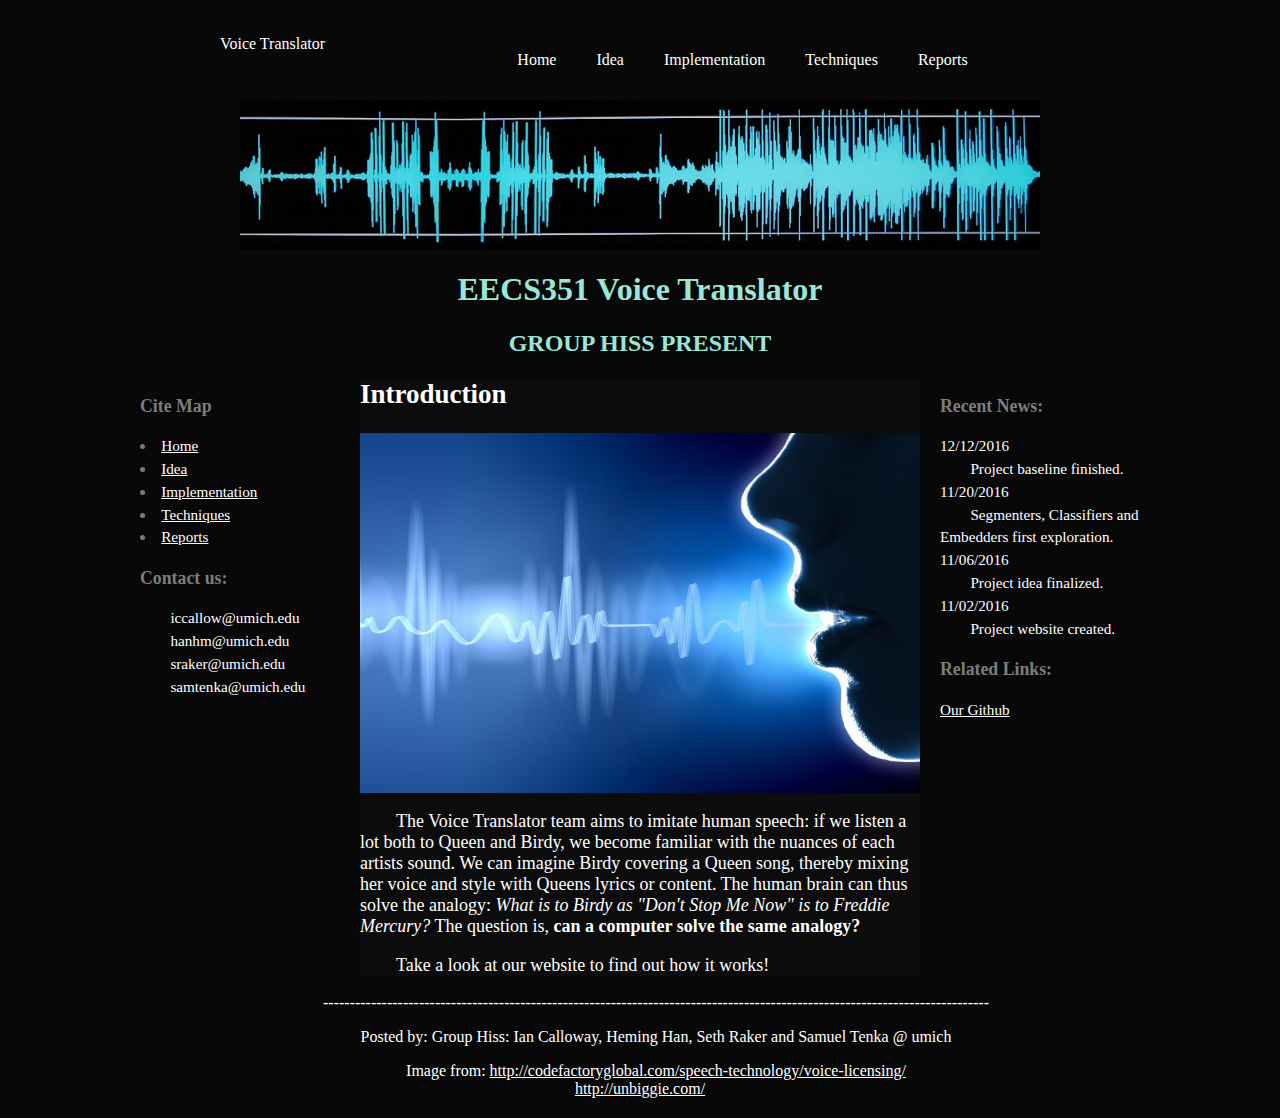
<file: website/index.html>
<html xmlns="http://www.w3.org/1999/xhtml" xml:lang="en" lang="en">
<head><title>EECS351 Voice Translator</title>
  <meta http-equiv="Content-Type" content="text/html; charset=UTF-8">
    <link rel="stylesheet" type="text/css" href="hstyle.css" />

     <style type="text/css">
    .collapseblock {display:none}
    .expandblock {display:inline}
    </style>

    <script type="text/Javascript"> 
    function toggleblocks (postid) {
        var whichpost = document.getElementById(postid);
        if (whichpost.className=="expandblock") {
            whichpost.className="collapseblock";
        } else {
            whichpost.className="expandblock";
        }
    }
    </script>



  <!--above header-->
</head>

<body>

<div class="topbar">
    <div class="topbody">
    <a class="title" href="./index.html">Voice Translator</a>
    <ul class="toplist">
        <li><a href="./index.html">Home</a></li>
        <li><a href="./idea.html">Idea</a></li>
        <li><a href="./implementation.html">Implementation</a></li>
        <li><a href="./tech.html">Techniques</a></li>
        <li><a href="./refer.html">Reports</a></li>
    </ul>
    </div>
</div>

<div id="content">

    <div align="center"><img src="figure.jpg" style="width:800px; height:150px;"></div>
    <div id="header" background="figure.jpg">

        <h1 id="web-title">EECS351 Voice Translator</h1>
        <h2 id="web-subtitle"><div align="center">GROUP HISS PRESENT</div></h2>

    </div>

    <div id="sidebar1">

        <h3 text-align="center">Cite Map</h3>
        <li><a href="./index.html">Home</a></li>
        <li><a href="./idea.html">Idea</a></li>
        <li><a href="./implementation.html">Implementation</a></li>
        <li><a href="./tech.html">Techniques</a></li>
        <li><a href="./refer.html">Reports</a></li>

        <h3>Contact us:</h3>
        <span class="box">
        <div id="sideindent">iccallow@umich.edu </div>
        <div id="sideindent">hanhm@umich.edu </div>
        <div id="sideindent">sraker@umich.edu </div>
        <div id="sideindent">samtenka@umich.edu </div>    
        </span>

    </div>

    <div id="sidebar2">
        <h3>Recent News:</h3>
        <span class="box">
        12/12/2016</br>
        <div id="sideindent">Project baseline finished.</div>
        11/20/2016</br>
        <div id="sideindent">Segmenters, Classifiers and Embedders first exploration.</div>
        11/06/2016</br>
        <div id="sideindent">Project idea finalized.</div>
        11/02/2016</br>
        <div id="sideindent">Project website created.</div>
        </span>


        <h3>Related Links:</h3>
        <span class="box">
        <a href="https://github.com/samueltenka/voice351"> Our Github </a></br>
        </span>
    </div>

    <div id="main">

        <h2>Introduction</h2>

        <img src="./front.jpg" style="width:560px;height:360px;"></br>

        <p>The Voice Translator team aims to imitate human speech: if we listen a lot both to
        Queen and Birdy, we become familiar with the nuances of each artists sound. We
        can imagine Birdy covering a Queen song, thereby mixing her voice and style with
        Queens lyrics or content. The human brain can thus solve the analogy: <i>What is to
        Birdy as "Don't Stop Me Now" is to Freddie Mercury?</i> The question is, <b>can a computer
        solve the same analogy?</b> 
        </p>
        <p>
        Take a look at our website to find out how it works! </br>
        </p>

    </div>

<!-- End #content -->

<footer align="center">
<span class="box-2">
    <p>-----------------------------------------------------------------------------------------------------------------------------</p>
    <p>Posted by: Group Hiss: Ian Calloway, Heming Han, Seth Raker and Samuel Tenka @ umich</p>
    <p>Image from: <a href="https://www.google.com/url?sa=i&rct=j&q=&esrc=s&source=images&cd=&cad=rja&uact=8&ved=0ahUKEwj-tuePxevQAhXLPCYKHYlMCZ4QjRwIBw&url=http%3A%2F%2Fcodefactoryglobal.com%2Fspeech-technology%2Fvoice-licensing%2F&psig=AFQjCNG6HeDcK24JMbjkzw5lsJwqALsQTQ&ust=1481525069854694"> http://codefactoryglobal.com/speech-technology/voice-licensing/ </a></br>
    <a href="http://unbiggie.com/wp-content/uploads/2016/04/shutterstock_125814494-e1461636221905.jpg"> http://unbiggie.com/ </a>
    </p>
</span>
</footer>

</div>
</body></html>
</file>
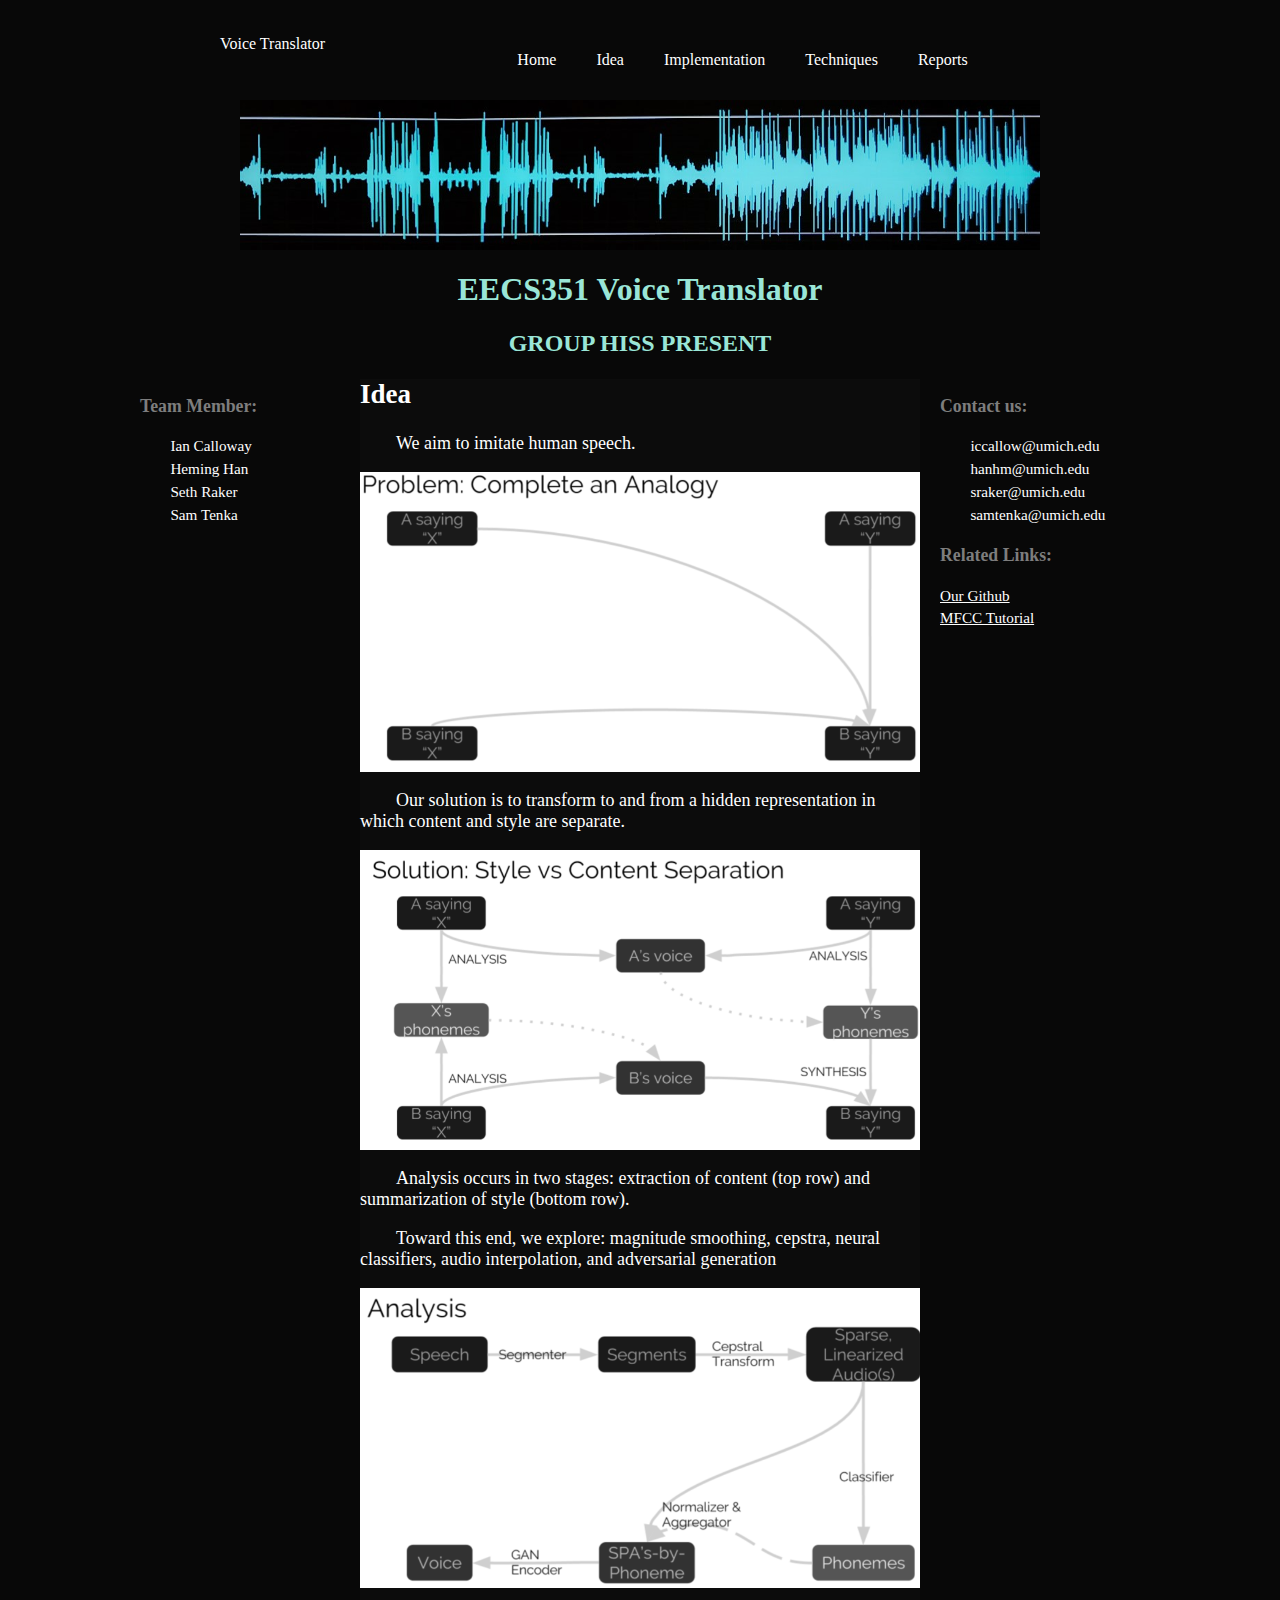
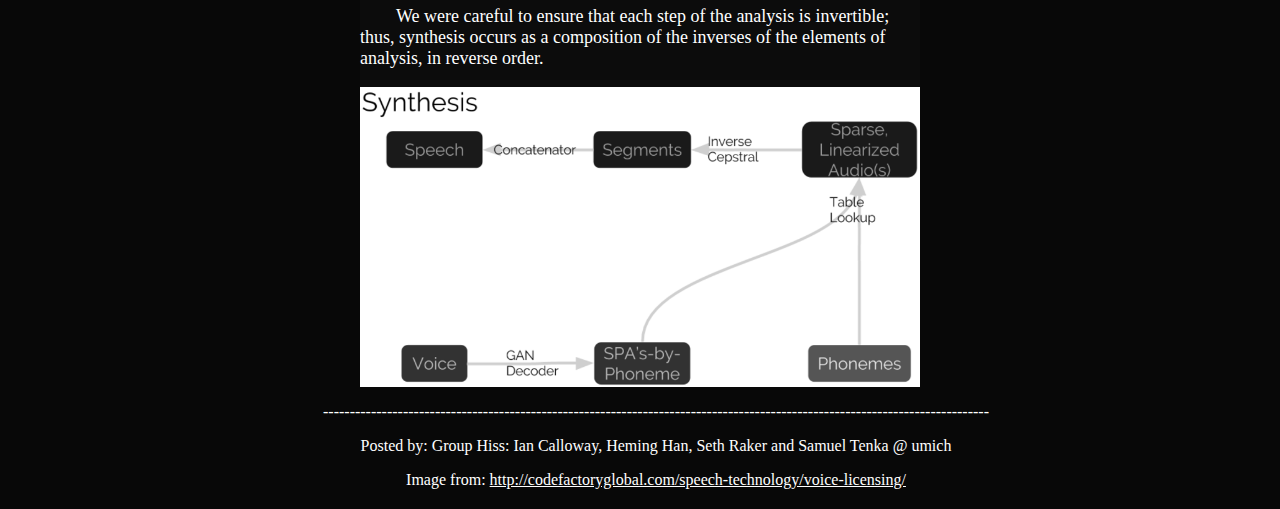
<file: website/idea.html>
<html xmlns="http://www.w3.org/1999/xhtml" xml:lang="en" lang="en">
<head><title>EECS351 Voice Translator</title>
  <meta http-equiv="Content-Type" content="text/html; charset=UTF-8">
    <link rel="stylesheet" type="text/css" href="hstyle.css" />

     <style type="text/css">
    .collapseblock {display:none}
    .expandblock {display:inline}
    </style>

    <script type="text/Javascript"> 
    function toggleblocks (postid) {
        var whichpost = document.getElementById(postid);
        if (whichpost.className=="expandblock") {
            whichpost.className="collapseblock";
        } else {
            whichpost.className="expandblock";
        }
    }
    </script>



  <!--above header-->
</head>

<body>

<div class="topbar">
    <div class="topbody">
    <a class="title" href="./index.html">Voice Translator</a>
    <ul class="toplist">
        <li><a href="./index.html">Home</a></li>
        <li><a href="./idea.html">Idea</a></li>
        <li><a href="./implementation.html">Implementation</a></li>
        <li><a href="./tech.html">Techniques</a></li>
        <li><a href="./refer.html">Reports</a></li>
    </ul>
    </div>
</div>

<div id="content">

    <div align="center"><img src="figure.jpg" style="width:800px; height:150px;"></div>
    <div id="header" background="figure.jpg">

        <h1 id="web-title">EECS351 Voice Translator</h1>
        <h2 id="web-subtitle"><div align="center">GROUP HISS PRESENT</div></h2>

    </div>

    <div id="sidebar1">

        <h3>Team Member:</h3>
        <span class="box">
        <div id="sideindent">Ian Calloway </div>
        <div id="sideindent">Heming Han </div>
        <div id="sideindent">Seth Raker </div>
        <div id="sideindent">Sam Tenka </div>
        </span>   
    </div>

    <div id="sidebar2">

        <h3>Contact us:</h3>
        <span class="box">
        <div id="sideindent">iccallow@umich.edu </div>
        <div id="sideindent">hanhm@umich.edu </div>
        <div id="sideindent">sraker@umich.edu </div>
        <div id="sideindent">samtenka@umich.edu </div>    
        </span>
        <h3>Related Links:</h3>
        <span class="box">
        <a href="https://github.com/samueltenka/voice351"> Our Github </a></br>
        <a href="http://practicalcryptography.com/miscellaneous/machine-learning/guide-mel-frequency-cepstral-coefficients-mfccs/"> MFCC Tutorial </a>
        </span>
    </div>

    <div id="main">
        <h2>Idea</h2>
        <p>We aim to imitate human speech. </p>
        <img src="./idea/1.png" style="width:560px;height:300px;">
        <p>Our solution is to transform to and from a hidden representation in which content and style are separate.</p>
        <img src="./idea/2.png" style="width:560px;height:300px;">
        <p>Analysis occurs in two stages: extraction of content (top row) and summarization of style (bottom row).</p>
        <p>Toward this end, we explore: magnitude smoothing, cepstra, neural classifiers, audio interpolation, and adversarial generation</p>
        <img src="./idea/3.png" style="width:560px;height:300px;">
        <p>We were careful to ensure that each step of the analysis is invertible; thus, synthesis occurs as a composition of the inverses of the elements of analysis, in reverse order.</p>
        <img src="./idea/4.png" style="width:560px;height:300px;">


    </div>

<!-- End #content -->

<footer align="center">
<span class="box-2">
    <p>-----------------------------------------------------------------------------------------------------------------------------</p>
    <p>Posted by: Group Hiss: Ian Calloway, Heming Han, Seth Raker and Samuel Tenka @ umich</p>
    <p>Image from: <a href="https://www.google.com/url?sa=i&rct=j&q=&esrc=s&source=images&cd=&cad=rja&uact=8&ved=0ahUKEwj-tuePxevQAhXLPCYKHYlMCZ4QjRwIBw&url=http%3A%2F%2Fcodefactoryglobal.com%2Fspeech-technology%2Fvoice-licensing%2F&psig=AFQjCNG6HeDcK24JMbjkzw5lsJwqALsQTQ&ust=1481525069854694"> http://codefactoryglobal.com/speech-technology/voice-licensing/ </a></p>
</span>
</footer>

</div>
</body></html>
</file>
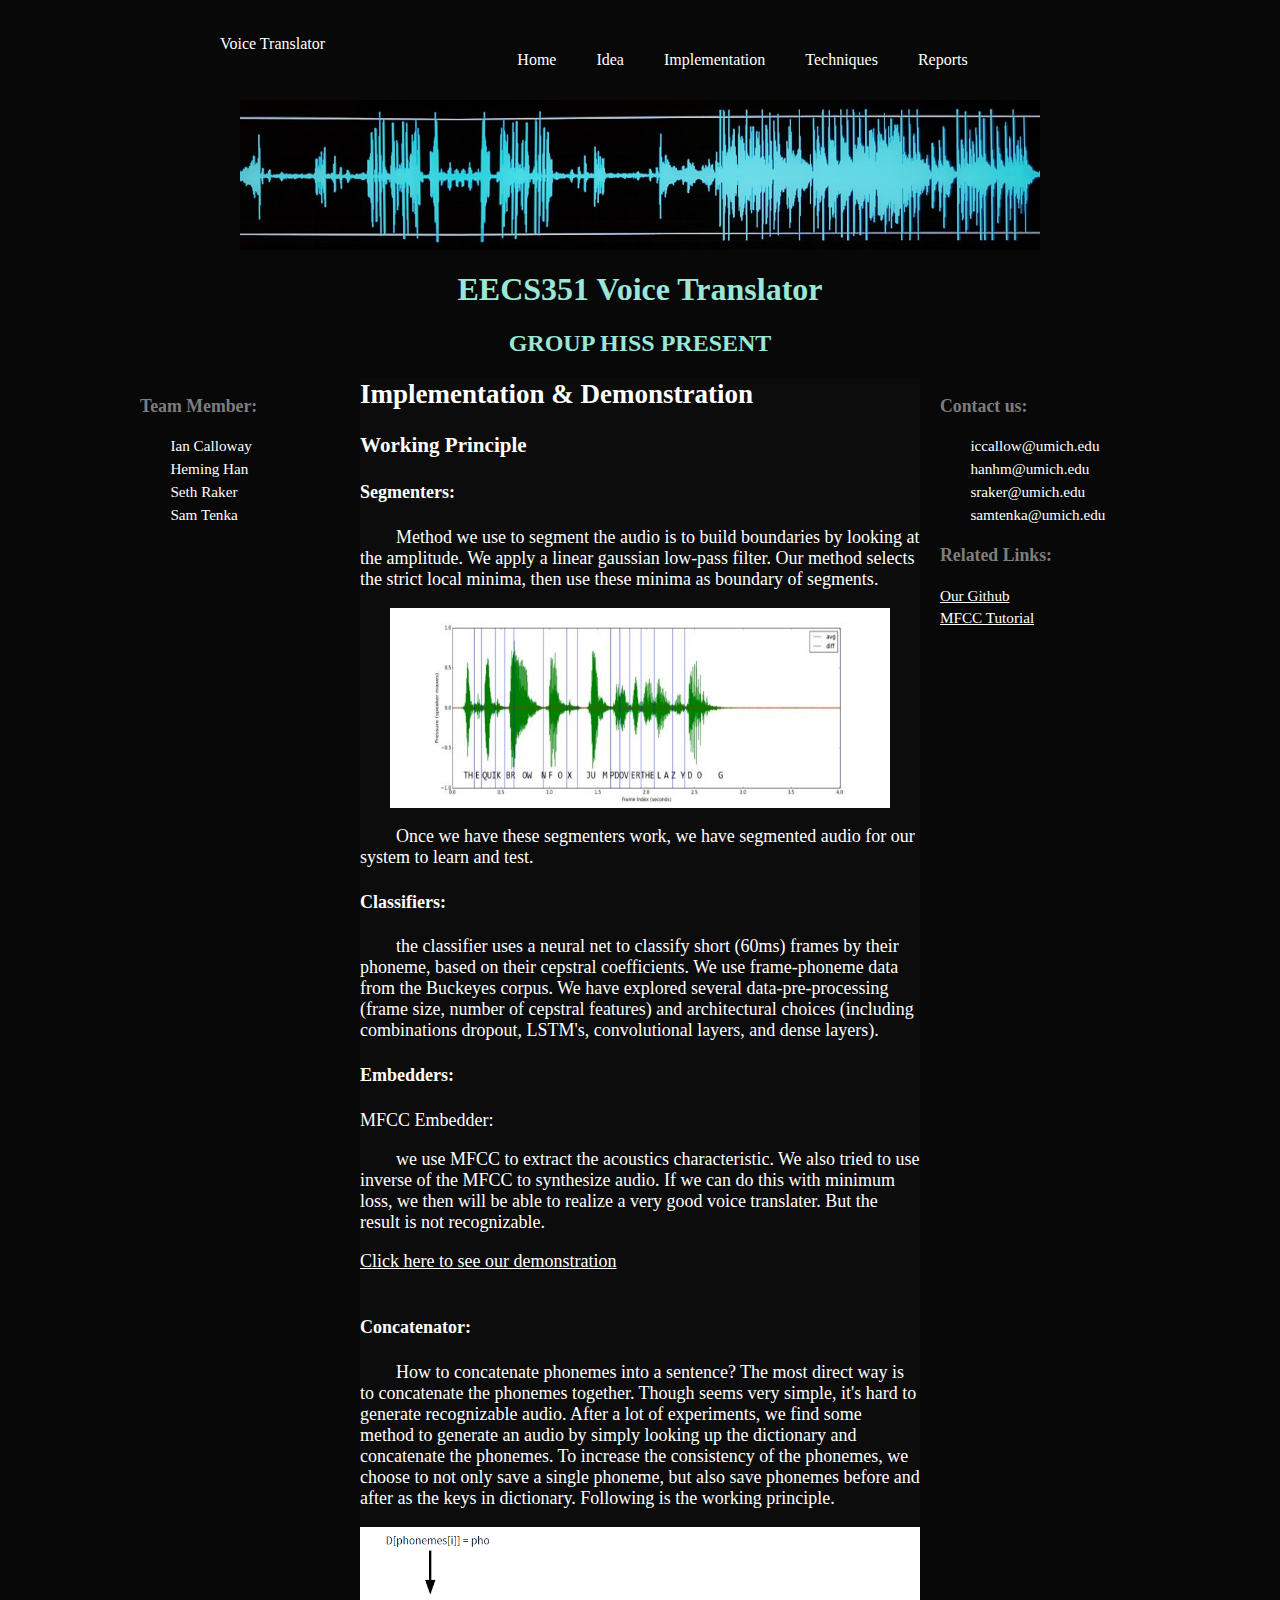
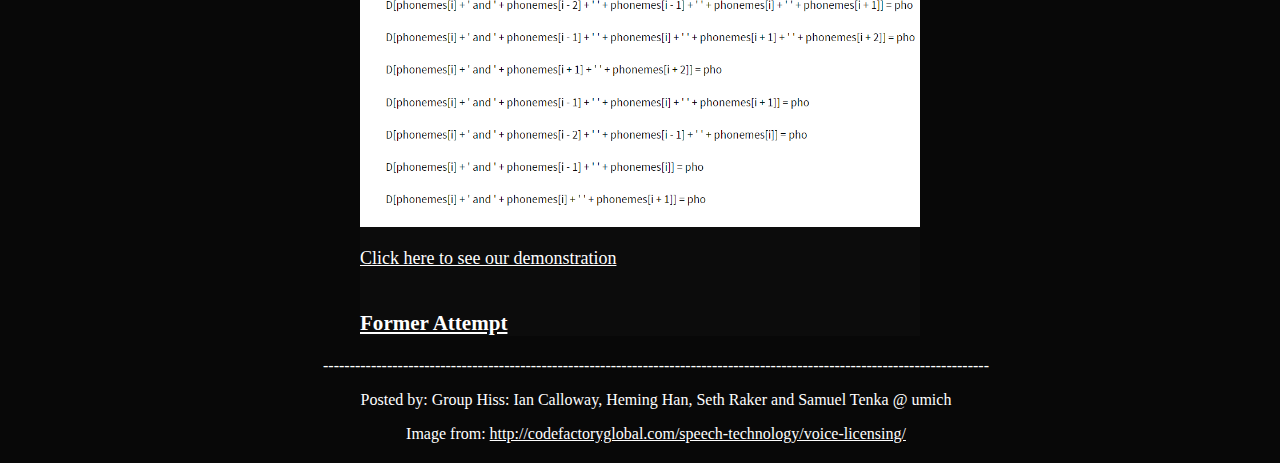
<file: website/implementation.html>
<html xmlns="http://www.w3.org/1999/xhtml" xml:lang="en" lang="en">
<head><title>EECS351 Voice Translator</title>
  <meta http-equiv="Content-Type" content="text/html; charset=UTF-8">
    <link rel="stylesheet" type="text/css" href="hstyle.css" />

     <style type="text/css">
    .collapseblock {display:none}
    .expandblock {display:inline}
    </style>

    <script type="text/Javascript"> 
    function toggleblocks (postid) {
        var whichpost = document.getElementById(postid);
        if (whichpost.className=="expandblock") {
            whichpost.className="collapseblock";
        } else {
            whichpost.className="expandblock";
        }
    }
    </script>



  <!--above header-->
</head>

<body>

<div class="topbar">
    <div class="topbody">
    <a class="title" href="./index.html">Voice Translator</a>
    <ul class="toplist">
        <li><a href="./index.html">Home</a></li>
        <li><a href="./idea.html">Idea</a></li>
        <li><a href="./implementation.html">Implementation</a></li>
        <li><a href="./tech.html">Techniques</a></li>
        <li><a href="./refer.html">Reports</a></li>
    </ul>
    </div>
</div>

<div id="content">

    <div align="center"><img src="figure.jpg" style="width:800px; height:150px;"></div>
    <div id="header" background="figure.jpg">

        <h1 id="web-title">EECS351 Voice Translator</h1>
        <h2 id="web-subtitle"><div align="center">GROUP HISS PRESENT</div></h2>

    </div>

    <div id="sidebar1">

        <h3>Team Member:</h3>
        <span class="box">
        <div id="sideindent">Ian Calloway </div>
        <div id="sideindent">Heming Han </div>
        <div id="sideindent">Seth Raker </div>
        <div id="sideindent">Sam Tenka </div>
        </span>   
    </div>

    <div id="sidebar2">

        <h3>Contact us:</h3>
        <span class="box">
        <div id="sideindent">iccallow@umich.edu </div>
        <div id="sideindent">hanhm@umich.edu </div>
        <div id="sideindent">sraker@umich.edu </div>
        <div id="sideindent">samtenka@umich.edu </div>    
        </span>
        <h3>Related Links:</h3>
        <span class="box">
        <a href="https://github.com/samueltenka/voice351"> Our Github </a></br>
        <a href="http://practicalcryptography.com/miscellaneous/machine-learning/guide-mel-frequency-cepstral-coefficients-mfccs/"> MFCC Tutorial </a>
        </span>
    </div>

    <div id="main">
        <h2>Implementation & Demonstration</h2>
            <h3 text-align="center">Working Principle</h3>
                <h4>Segmenters:</h4>
                    <p>Method we use to segment the audio is to build boundaries by looking at the amplitude.
                    We apply a linear gaussian low-pass filter. Our method selects the strict local minima,
                    then use these minima as boundary of segments.</p>
                    <img src="./imple/i1.png" style="margin-left:30px;width:500px;height:200px;"></br>
                    <p>Once we have these segmenters work, we have segmented audio for our system to learn and 
                    test.</p>
                <h4>Classifiers:</h4>
                    <p>the classifier uses a neural net to classify short (60ms) frames by their phoneme, 
                    based on their cepstral coefficients. We use frame-phoneme data from the Buckeyes corpus. 
                    We have explored several data-pre-processing (frame size, number of cepstral features) and 
                    architectural choices (including combinations dropout, LSTM's, convolutional layers, 
                    and dense layers).</p>
                <h4>Embedders:</h4>

                MFCC Embedder:
                <p>we use MFCC to extract the acoustics characteristic. We
                also tried to use inverse of the MFCC to synthesize audio. If we can 
                do this with minimum loss, we then will be able to realize a very 
                good voice translater. But the result is not recognizable. </p>
                <a href="javascript:toggleblocks('d1');">Click here to see our demonstration</a>
                </br></br>
                    <div id="boxInMain">
                    <div class="collapseblock" id="d1">
                        <h4 align="center">Former implementation of synthesizer</br> (using inverse MFCC method)</h4>
                        Idea: inverse every MFCC step to achieve the synthesis.</br></br>
                        Example: 2 frames:
                        </br><img src="./imple/1.png" align="center"></br>
                        2 filters applied:
                        </br><img src="./imple/2.png" align="center" style="width:460px;height:233px;"></br>
                        4 result coefficients:
                        </br><img src="./imple/3.png" align="center" style="width:460px;height:233px;"></br>
                        Recover (find the location of peak, “guess” the value in the neighborhood):
                        </br><img src="./imple/4.png" align="center" style="width:460px;height:233px;"></br>
                        Final:
                        </br><img src="./imple/5.png" align="center"></br>

                        Wave form & Spectrogram (upper one input figure, lower one result figure):</br>
                        <img src="./imple/f1-1.jpg" style="width:500px;height:233px;"></br>
                        <img src="./imple/f1-2.jpg" style="width:500px;height:233px;"></br></br>
                        Audio</br>
                        <a href="./imple/english.wav">Input Audio</a></br>
                        <a href="./imple/result.wav">Output Audio</a></br>
                    </div>
                    </div>

                <h4>Concatenator:</h4>
                <p>How to concatenate phonemes into a sentence? The most direct way is to concatenate the phonemes together. Though seems very simple, it's hard 
                to generate recognizable audio. After a lot of experiments, we find some method to generate an audio by simply looking up the dictionary and 
                concatenate the phonemes. To increase the consistency of the phonemes, we choose to not only save a single phoneme, but also save phonemes 
                before and after as the keys in dictionary. Following is the working principle.</p>
                <img src="./imple/i2.png" style="width:560px;height:300px;"></br></br>
                <a href="javascript:toggleblocks('d2');">Click here to see our demonstration</a>
                </br></br>
                    <div id="boxInMain">
                    <div class="collapseblock" id="d2">
                    
                    </div>
                    </div>

            <a href="javascript:toggleblocks('fa');"><h3 text-align="center">Former Attempt</h3></a>
                <div class="collapseblock" id="fa">
                <b>Segmenters</b>: the early version of our segmenters are calculating
                the total energy of each frame. Whenever a frame has a very low total
                energy, we treat it as silent, which used to divide words/phonemes.</br>
                <a href="https://github.com/samueltenka/voice351/tree/master/sound-clips-division-ed1">
                Click here to see our attempts in github</a>
                </br></br>


                </div>
    </div>

<!-- End #content -->

<footer align="center">
<span class="box-2">
    <p>-----------------------------------------------------------------------------------------------------------------------------</p>
    <p>Posted by: Group Hiss: Ian Calloway, Heming Han, Seth Raker and Samuel Tenka @ umich</p>
    <p>Image from: <a href="https://www.google.com/url?sa=i&rct=j&q=&esrc=s&source=images&cd=&cad=rja&uact=8&ved=0ahUKEwj-tuePxevQAhXLPCYKHYlMCZ4QjRwIBw&url=http%3A%2F%2Fcodefactoryglobal.com%2Fspeech-technology%2Fvoice-licensing%2F&psig=AFQjCNG6HeDcK24JMbjkzw5lsJwqALsQTQ&ust=1481525069854694"> http://codefactoryglobal.com/speech-technology/voice-licensing/ </a></p>
</span>
</footer>

</div>
</body></html>
</file>
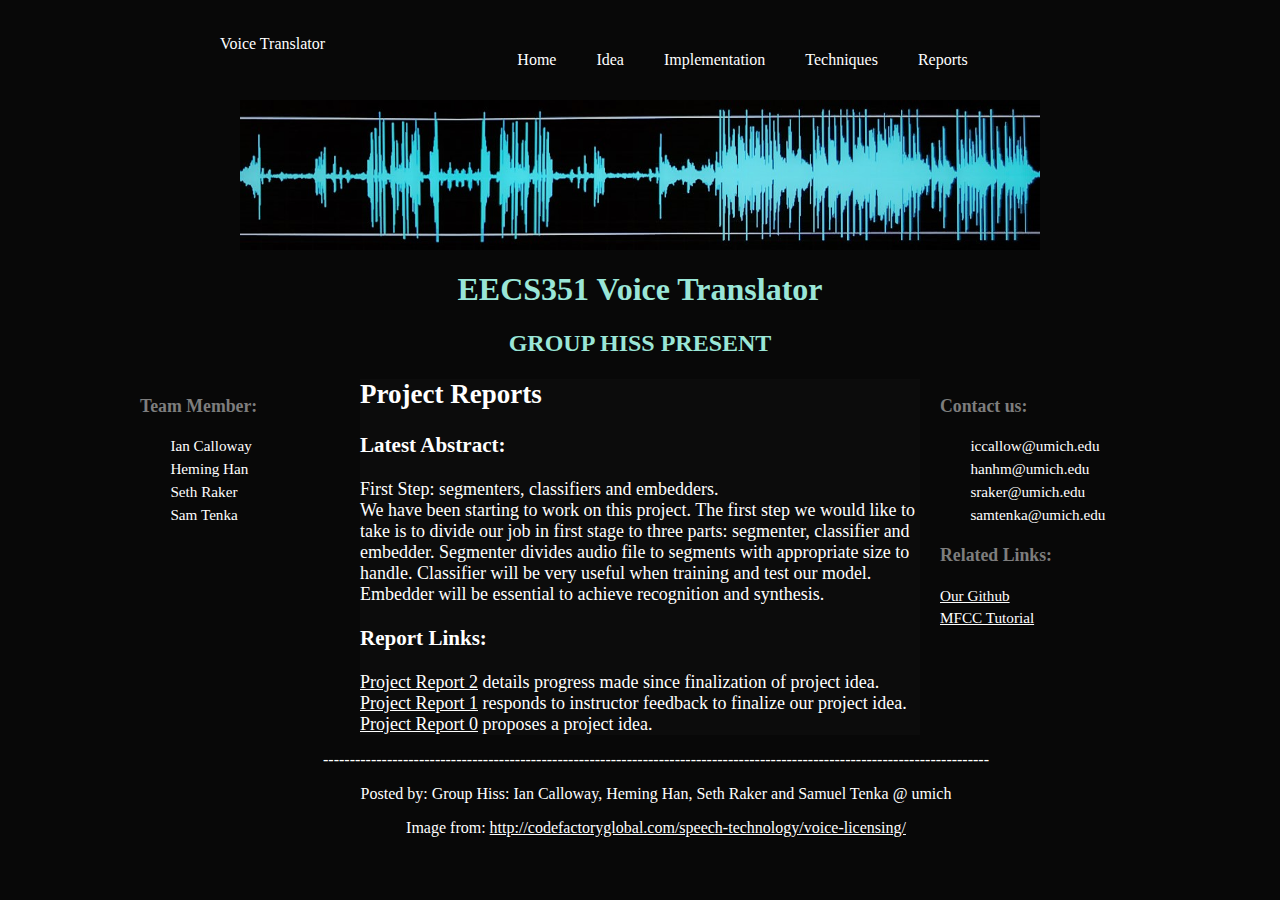
<file: website/refer.html>
<html xmlns="http://www.w3.org/1999/xhtml" xml:lang="en" lang="en">
<head><title>EECS351 Voice Translator</title>
  <meta http-equiv="Content-Type" content="text/html; charset=UTF-8">
    <link rel="stylesheet" type="text/css" href="hstyle.css" />

     <style type="text/css">
    .collapseblock {display:none}
    .expandblock {display:inline}
    </style>

    <script type="text/Javascript"> 
    function toggleblocks (postid) {
        var whichpost = document.getElementById(postid);
        if (whichpost.className=="expandblock") {
            whichpost.className="collapseblock";
        } else {
            whichpost.className="expandblock";
        }
    }
    </script>



  <!--above header-->
</head>

<body>

<div class="topbar">
    <div class="topbody">
    <a class="title" href="./index.html">Voice Translator</a>
    <ul class="toplist">
        <li><a href="./index.html">Home</a></li>
        <li><a href="./idea.html">Idea</a></li>
        <li><a href="./implementation.html">Implementation</a></li>
        <li><a href="./tech.html">Techniques</a></li>
        <li><a href="./refer.html">Reports</a></li>
    </ul>
    </div>
</div>

<div id="content">

    <div align="center"><img src="figure.jpg" style="width:800px; height:150px;"></div>
    <div id="header" background="figure.jpg">

        <h1 id="web-title">EECS351 Voice Translator</h1>
        <h2 id="web-subtitle"><div align="center">GROUP HISS PRESENT</div></h2>

    </div>

    <div id="sidebar1">

        <h3>Team Member:</h3>
        <span class="box">
        <div id="sideindent">Ian Calloway </div>
        <div id="sideindent">Heming Han </div>
        <div id="sideindent">Seth Raker </div>
        <div id="sideindent">Sam Tenka </div>
        </span>  
    </div>

    <div id="sidebar2">
 
        <h3>Contact us:</h3>
        <span class="box">
        <div id="sideindent">iccallow@umich.edu </div>
        <div id="sideindent">hanhm@umich.edu </div>
        <div id="sideindent">sraker@umich.edu </div>
        <div id="sideindent">samtenka@umich.edu </div>    
        </span>
        <h3>Related Links:</h3>
        <span class="box">
        <a href="https://github.com/samueltenka/voice351"> Our Github </a></br>
        <a href="http://practicalcryptography.com/miscellaneous/machine-learning/guide-mel-frequency-cepstral-coefficients-mfccs/"> MFCC Tutorial </a>
        </span>
    </div>

    <div id="main">
        
        <h2>Project Reports</h2>
            <h3 text-align="center">Latest Abstract:</h3>
                First Step: segmenters, classifiers and embedders. </br>
                We have been starting to work on this project. The first step
                we would like to take is to divide our job in first stage to
                three parts: segmenter, classifier and embedder. Segmenter divides
                audio file to segments with appropriate size to handle. Classifier
                will be very useful when training and test our model. Embedder
                will be essential to achieve recognition and synthesis.</br>
 
            <h3 text-align="center">Report Links:</h3>
     
            <a href="./projectReportB.pdf">Project Report 2</a> details progress made since finalization of project idea. </br>

            <a href="./projectReportA.pdf">Project Report 1</a> responds to instructor feedback to finalize our project idea. </br>
        
            <a href="./proposal.pdf">Project Report 0</a> proposes a project idea. </br>
            </div>
    </div>

<!-- End #content -->

<footer align="center">
<span class="box-2">
    <p>-----------------------------------------------------------------------------------------------------------------------------</p>
    <p>Posted by: Group Hiss: Ian Calloway, Heming Han, Seth Raker and Samuel Tenka @ umich</p>
    <p>Image from: <a href="https://www.google.com/url?sa=i&rct=j&q=&esrc=s&source=images&cd=&cad=rja&uact=8&ved=0ahUKEwj-tuePxevQAhXLPCYKHYlMCZ4QjRwIBw&url=http%3A%2F%2Fcodefactoryglobal.com%2Fspeech-technology%2Fvoice-licensing%2F&psig=AFQjCNG6HeDcK24JMbjkzw5lsJwqALsQTQ&ust=1481525069854694"> http://codefactoryglobal.com/speech-technology/voice-licensing/ </a></p>
</span>
</footer>

</div>
</body></html>
</file>
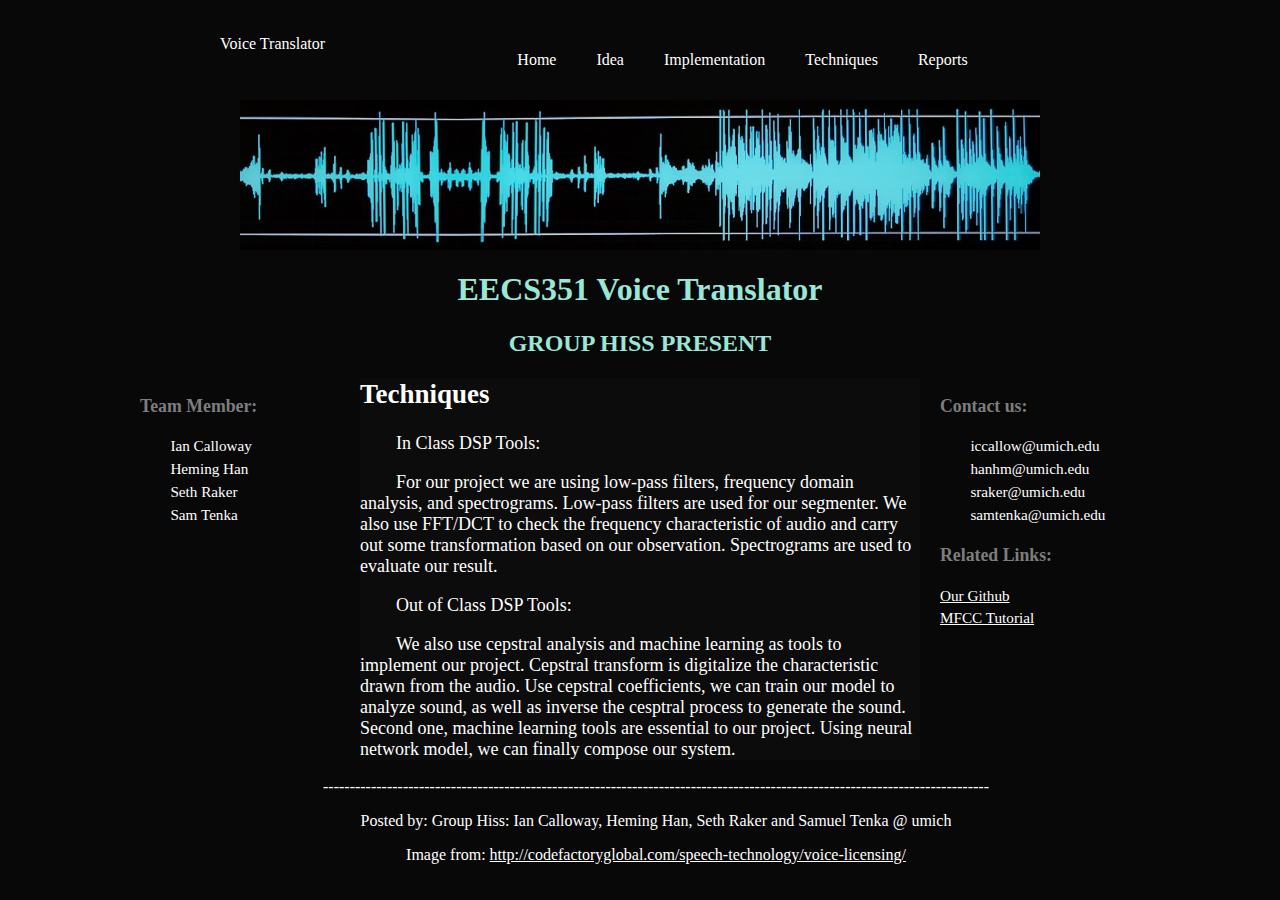
<file: website/tech.html>
<html xmlns="http://www.w3.org/1999/xhtml" xml:lang="en" lang="en">
<head><title>EECS351 Voice Translator</title>
  <meta http-equiv="Content-Type" content="text/html; charset=UTF-8">
    <link rel="stylesheet" type="text/css" href="hstyle.css" />

     <style type="text/css">
    .collapseblock {display:none}
    .expandblock {display:inline}
    </style>

    <script type="text/Javascript"> 
    function toggleblocks (postid) {
        var whichpost = document.getElementById(postid);
        if (whichpost.className=="expandblock") {
            whichpost.className="collapseblock";
        } else {
            whichpost.className="expandblock";
        }
    }
    </script>



  <!--above header-->
</head>

<body>

<div class="topbar">
    <div class="topbody">
    <a class="title" href="./index.html">Voice Translator</a>
    <ul class="toplist">
        <li><a href="./index.html">Home</a></li>
        <li><a href="./idea.html">Idea</a></li>
        <li><a href="./implementation.html">Implementation</a></li>
        <li><a href="./tech.html">Techniques</a></li>
        <li><a href="./refer.html">Reports</a></li>
    </ul>
    </div>
</div>

<div id="content">

    <div align="center"><img src="figure.jpg" style="width:800px; height:150px;"></div>
    <div id="header" background="figure.jpg">

        <h1 id="web-title">EECS351 Voice Translator</h1>
        <h2 id="web-subtitle"><div align="center">GROUP HISS PRESENT</div></h2>

    </div>

    <div id="sidebar1">
        <h3>Team Member:</h3>
        <span class="box">
        <div id="sideindent">Ian Calloway </div>
        <div id="sideindent">Heming Han </div>
        <div id="sideindent">Seth Raker </div>
        <div id="sideindent">Sam Tenka </div>
        </span>   
    </div>

    <div id="sidebar2">

        <h3>Contact us:</h3>
        <span class="box">
        <div id="sideindent">iccallow@umich.edu </div>
        <div id="sideindent">hanhm@umich.edu </div>
        <div id="sideindent">sraker@umich.edu </div>
        <div id="sideindent">samtenka@umich.edu </div>    
        </span>
        <h3>Related Links:</h3>
        <span class="box">
        <a href="https://github.com/samueltenka/voice351"> Our Github </a></br>
        <a href="http://practicalcryptography.com/miscellaneous/machine-learning/guide-mel-frequency-cepstral-coefficients-mfccs/"> MFCC Tutorial </a>
        </span>
    </div>

    <div id="main">
        <h2>Techniques</h2>
        <p>In Class DSP Tools:</p>
        <p>For our project we are using low-pass filters, frequency domain analysis, and spectrograms. Low-pass filters are used for our segmenter. We also use 
        FFT/DCT to check the frequency characteristic of audio and carry out some transformation based on our observation. Spectrograms are used to evaluate our 
        result. </p>
 
        <p>Out of Class DSP Tools:</p>
        <p>We also use cepstral analysis and machine learning as tools to implement our project. Cepstral transform is digitalize the characteristic drawn from the audio. Use cepstral coefficients, we can train our model to analyze sound, as well as inverse the cesptral process to generate the sound. Second one, machine learning tools are essential to our project. Using neural network model, we can finally compose our system.</p>

    </div>

<!-- End #content -->

<footer align="center">
<span class="box-2">
    <p>-----------------------------------------------------------------------------------------------------------------------------</p>
    <p>Posted by: Group Hiss: Ian Calloway, Heming Han, Seth Raker and Samuel Tenka @ umich</p>
    <p>Image from: <a href="https://www.google.com/url?sa=i&rct=j&q=&esrc=s&source=images&cd=&cad=rja&uact=8&ved=0ahUKEwj-tuePxevQAhXLPCYKHYlMCZ4QjRwIBw&url=http%3A%2F%2Fcodefactoryglobal.com%2Fspeech-technology%2Fvoice-licensing%2F&psig=AFQjCNG6HeDcK24JMbjkzw5lsJwqALsQTQ&ust=1481525069854694"> http://codefactoryglobal.com/speech-technology/voice-licensing/ </a></p>
</span>
</footer>

</div>
</body></html>
</file>
<file: website/hstyle.css>
body {
    font-family: calibri;
    background-color: #080808;
    text-align: center;
    padding: 20px 10px;
    margin:0;
}

h1 {
    font-family: calibri;
    text-align: center;
}

h3 {
	font-family: calibri;
}
p{
	text-indent: 2em;
}

a{
	color: #fff;
}

#content {
	font-family: calibri;
	width: 1000px;
	text-align: left;
	margin: 0 auto;
}

#sideindent {
	text-indent: 2em;
}

#header {
	width: 800px;
	margin-left: 100px;
	background-color: #080808;
	color: #9ae6d7;
}

#sidebar1 {
	font-family: times new roman;
	width: 200px;
	float: left;
	font-size: 95%;
	line-height: 1.5em;
	color: #7d7d7d;
}

#main {
	font-size: 18px;
	margin-left: 220px;
	width: 560px;
	background-color: #0c0c0c;
	color: #fff;
}

#footer {
	color: #fff;
}

#sidebar2 {
	font-family: times new roman;
	width: 200px;
	float: right;
	font-size: 95%;
	line-height: 1.5em;
	color: #7d7d7d;
}

.box {
	color: #fff;
}

.box-2 {
	color: #fff
}

#boxInMain {
	width: 500px;
	margin-left: 30px;
	background-color: #444;
	color: #fff;
}

.topbody{
    width:900px;
    margin: 0 auto;
}
.topbar{
    width:100%;
    display: inline-block;
}

.topbar li{
    float:left;
}
.toplist{
    display: inline-block;
    list-style-type:none;
}
.toplist a{
    color:#FFF;
    text-decoration: none;
}
.title,.toplist a{
    display:block;
    float: left;
}
.toplist a{
    padding:15px 20px 15px 20px;
}
.title{
    color:#FFF;
    text-decoration: none;
    padding:15px 30px 15px 30px;
}
</file>
